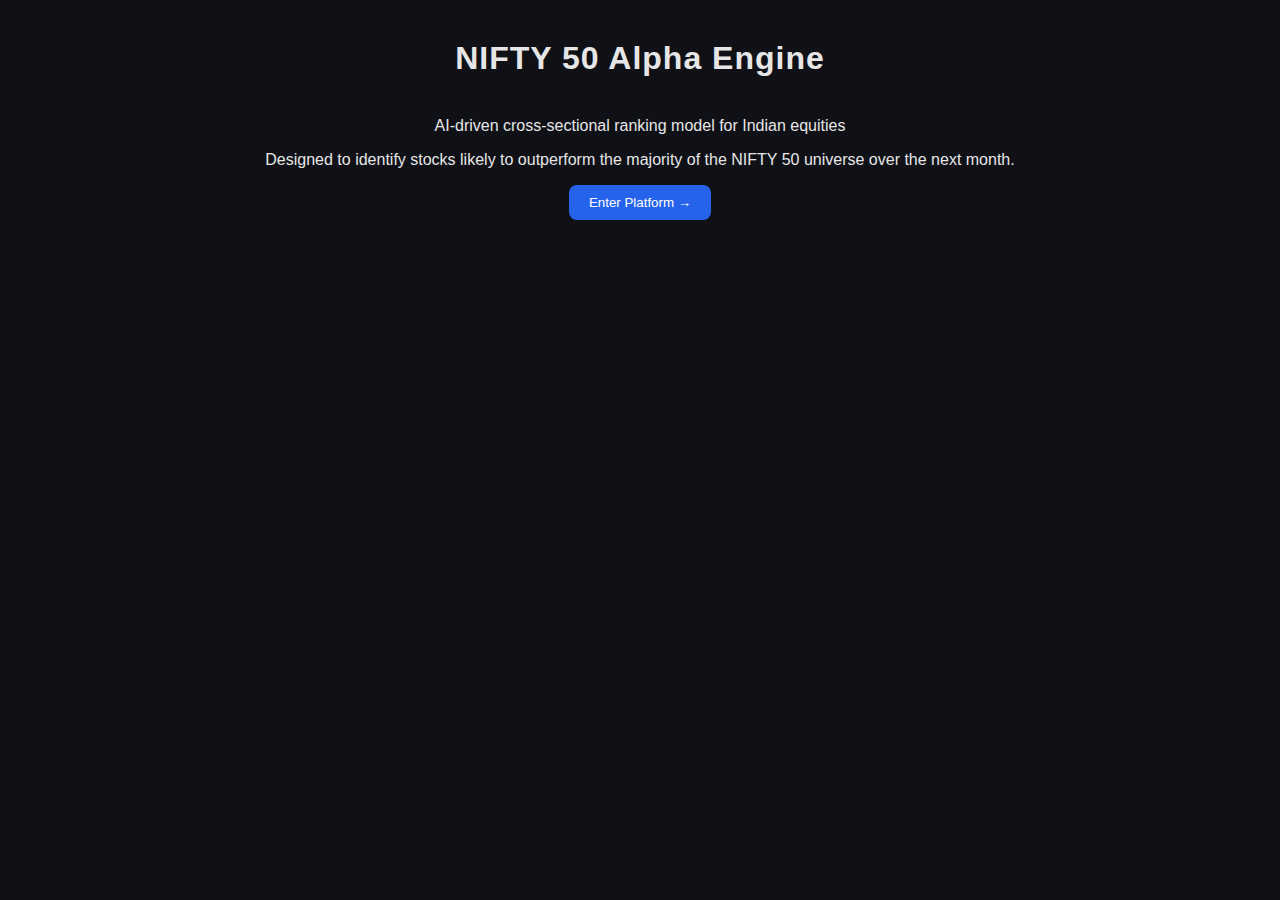
<file: index.html>
<!DOCTYPE html>
<html>
<head>
    <title>NIFTY 50 Alpha Engine</title>
    <link rel="stylesheet" href="style.css">
</head>
<body>

<div class="container center">

    <h1>NIFTY 50 Alpha Engine</h1>
    <p class="subtitle">
        AI-driven cross-sectional ranking model for Indian equities
    </p>

    <div class="highlight">
        <p>
            Designed to identify stocks likely to outperform the majority
            of the NIFTY 50 universe over the next month.
        </p>
    </div>

    <a href="dashboard.html">
        <button class="primary-btn">Enter Platform →</button>
    </a>

</div>

</body>
</html>
</file>
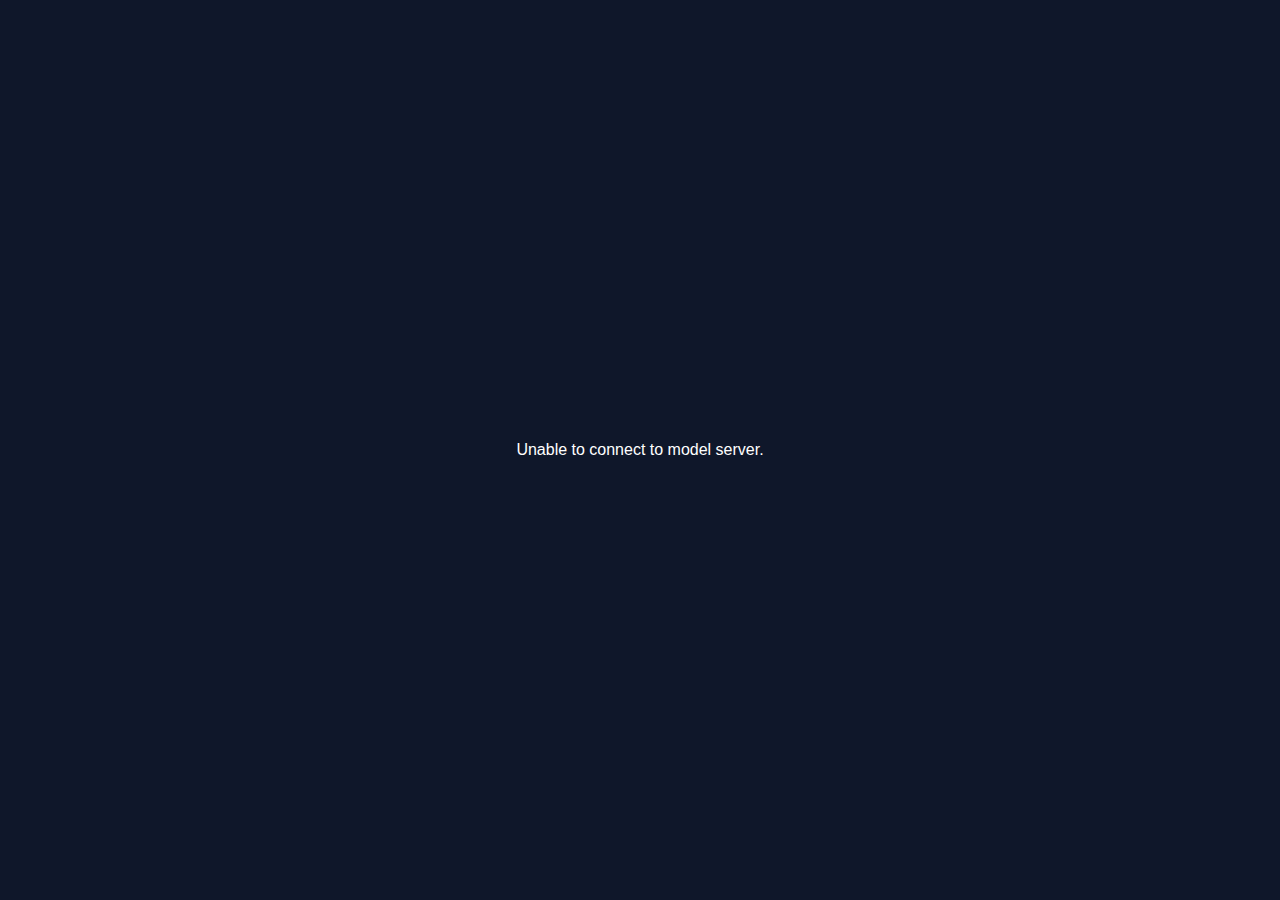
<file: dashboard.html>
<!DOCTYPE html>
<html>
<head>
    <title>NIFTY 50 Alpha Engine</title>
    <meta name="viewport" content="width=device-width, initial-scale=1.0">

    <style>
        body {
            margin: 0;
            font-family: -apple-system, BlinkMacSystemFont, sans-serif;
            background: #0f172a;
            color: white;
            text-align: center;
            overflow-x: hidden;
        }

        .container {
            padding: 20px;
            max-width: 750px;
            margin: auto;
            opacity: 0;
            transform: translateY(15px);
            transition: all 0.8s ease;
        }

        .container.visible {
            opacity: 1;
            transform: translateY(0);
        }

        h1 {
            margin-top: 40px;
            font-size: 28px;
        }

        .subtitle {
            opacity: 0.7;
            font-size: 14px;
            margin-bottom: 20px;
        }

        select {
            width: 100%;
            padding: 14px;
            margin-top: 15px;
            border-radius: 12px;
            border: none;
            font-size: 16px;
        }

        button {
            width: 100%;
            padding: 16px;
            margin-top: 15px;
            border-radius: 12px;
            border: none;
            font-size: 16px;
            font-weight: bold;
            background: linear-gradient(90deg,#2563eb,#7c3aed);
            color: white;
            cursor: pointer;
            transition: transform 0.2s ease, box-shadow 0.2s ease;
        }

        button:hover {
            transform: scale(1.02);
            box-shadow: 0 10px 25px rgba(124,58,237,0.4);
        }

        button:disabled {
            opacity: 0.5;
            cursor: not-allowed;
        }

        .card {
            background: #1e293b;
            padding: 20px;
            border-radius: 18px;
            margin-top: 25px;
            opacity: 0;
            transform: translateY(10px);
            transition: all 0.6s ease;
        }

        .card.show {
            opacity: 1;
            transform: translateY(0);
        }

        #loader {
            position: fixed;
            background: #0f172a;
            width: 100%;
            height: 100%;
            display: flex;
            align-items: center;
            justify-content: center;
            flex-direction: column;
            z-index: 999;
        }

        .spinner {
            border: 5px solid #1e293b;
            border-top: 5px solid #7c3aed;
            border-radius: 50%;
            width: 60px;
            height: 60px;
            animation: spin 1s linear infinite;
            margin-bottom: 15px;
        }

        @keyframes spin {
            0% { transform: rotate(0deg); }
            100% { transform: rotate(360deg); }
        }

        @media (max-width: 600px) {
            h1 { font-size: 22px; }
        }
    </style>
</head>

<body>

<div id="loader">
    <div class="spinner"></div>
    <p>Loading Alpha Model...</p>
</div>

<div class="container" id="mainContent">

    <h1>NIFTY 50 Alpha Engine</h1>
    <div class="subtitle">
        Daily Cross-Sectional 20-Day Relative Outperformance Model
    </div>

    <select id="stockSelect"></select>
    <button id="predictBtn" onclick="predictStock()" disabled>
        Check 20-Day Outlook
    </button>

    <!-- Selected Stock will appear here -->
    <div id="resultBox"></div>

    <!-- Top Performer -->
    <div id="topPerformer" class="card"></div>

</div>

<script>

const API_URL = "https://nifty50-alpha-engine.onrender.com/rank";
let cachedData = null;

async function loadStocks() {
    try {
        const response = await fetch(API_URL);
        const data = await response.json();

        if (data.status !== "success") return;

        cachedData = data;

        const select = document.getElementById("stockSelect");
        select.innerHTML = "";

        const sorted = [...data.ranking].sort((a,b) =>
            a.ticker.localeCompare(b.ticker)
        );

        sorted.forEach(stock => {
            const option = document.createElement("option");
            option.value = stock.ticker;
            option.textContent = stock.ticker.replace(".NS","");
            select.appendChild(option);
        });

        showTopPerformer();  // show default

        document.getElementById("predictBtn").disabled = false;
        document.getElementById("loader").style.display = "none";
        document.getElementById("mainContent").classList.add("visible");

    } catch {
        document.getElementById("loader").innerHTML =
            "<p>Unable to connect to model server.</p>";
    }
}

function showTopPerformer() {

    const top = cachedData.ranking[0];
    const topCard = document.getElementById("topPerformer");

    topCard.innerHTML = `
        <h3>Top Ranked Stock Today</h3>
        <p><strong>${top.ticker}</strong></p>
        <p>Rank: 1 / ${cachedData.total_stocks}</p>
        <p style="font-size:12px; opacity:0.6;">
            Model Updated: ${cachedData.last_updated}
        </p>
    `;

    topCard.classList.add("show");
}

function predictStock() {

    const ticker = document.getElementById("stockSelect").value;
    const stock = cachedData.ranking.find(s => s.ticker === ticker);
    if (!stock) return;

    const today = new Date();
    const futureDate = new Date();
    futureDate.setDate(today.getDate() + 20);

    const options = { year: 'numeric', month: 'long', day: 'numeric' };
    const formattedFuture = futureDate.toLocaleDateString(undefined, options);

    let outlookText = "";
    let toneColor = "#22c55e";

    if (stock.percentile >= 70) {
        outlookText = "Expected to relatively outperform most NIFTY 50 stocks over the next 20 trading days.";
    } else if (stock.percentile >= 40) {
        toneColor = "#eab308";
        outlookText = "Expected to perform broadly in line with the NIFTY 50 over the next 20 trading days.";
    } else {
        toneColor = "#ef4444";
        outlookText = "Expected to relatively underperform compared to most NIFTY 50 stocks over the next 20 trading days.";
    }

    const box = document.getElementById("resultBox");

    box.innerHTML = `
        <div class="card show">
            <h3>${stock.ticker}</h3>
            <p><strong>Model Rank:</strong> ${stock.rank} / ${cachedData.total_stocks}</p>
            <p style="color:${toneColor}; font-weight:500; margin-top:10px;">
                ${outlookText}
            </p>
            <p style="font-size:13px; opacity:0.7; margin-top:15px;">
                Forecast Horizon Ends: ${formattedFuture}
            </p>
        </div>
    `;

    // Move Top Performer below result
    const topCard = document.getElementById("topPerformer");
    topCard.parentNode.appendChild(topCard);
}

document.addEventListener("DOMContentLoaded", loadStocks);

</script>

</body>
</html>
</file>
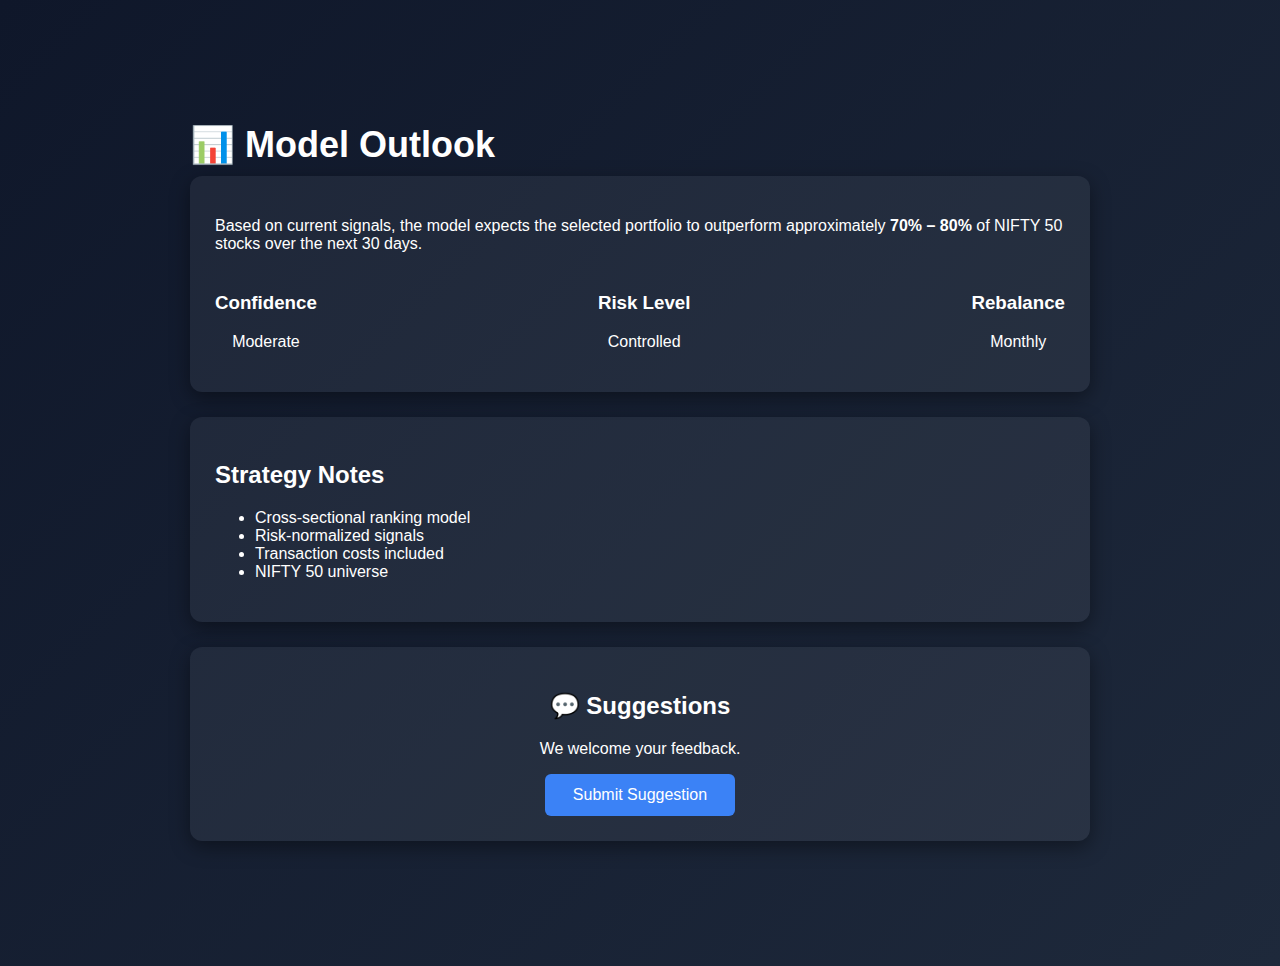
<file: frontend/dashboard.html>
<!DOCTYPE html>
<html>
<head>
    <title>NIFTY 50 Alpha Dashboard</title>
    <link rel="stylesheet" href="style.css">
</head>
<body>

<div class="container">

    <h1>📊 Model Outlook</h1>

    <div class="card">
        <p>
            Based on current signals, the model expects the
            selected portfolio to outperform approximately
            <strong>70% – 80%</strong> of NIFTY 50 stocks
            over the next 30 days.
        </p>

        <div class="metrics">
            <div>
                <h3>Confidence</h3>
                <p>Moderate</p>
            </div>
            <div>
                <h3>Risk Level</h3>
                <p>Controlled</p>
            </div>
            <div>
                <h3>Rebalance</h3>
                <p>Monthly</p>
            </div>
        </div>
    </div>

    <div class="card">
        <h2>Strategy Notes</h2>
        <ul>
            <li>Cross-sectional ranking model</li>
            <li>Risk-normalized signals</li>
            <li>Transaction costs included</li>
            <li>NIFTY 50 universe</li>
        </ul>
    </div>

    <div class="card center">
        <h2>💬 Suggestions</h2>
        <p>We welcome your feedback.</p>

        <a href="https://forms.gle/hML7UWuNUwxEWpdJA" target="_blank">
            <button class="primary-btn">Submit Suggestion</button>
        </a>
    </div>

</div>

</body>
</html>
</file>
<file: style.css>
body {
    margin: 0;
    font-family: 'Segoe UI', sans-serif;
    background: #0f1117;
    color: #e6e6e6;
}

.container {
    width: 90%;
    max-width: 1100px;
    margin: 40px auto;
}

h1 {
    text-align: center;
    margin-bottom: 40px;
    font-weight: 600;
    letter-spacing: 1px;
}

.card {
    background: #161b22;
    padding: 25px;
    margin-bottom: 25px;
    border-radius: 12px;
    box-shadow: 0 0 20px rgba(0,0,0,0.4);
    transition: 0.3s ease;
}

.card:hover {
    transform: translateY(-3px);
}

.center {
    text-align: center;
}

.primary-btn {
    padding: 10px 20px;
    background: #2563eb;
    border: none;
    border-radius: 8px;
    color: white;
    cursor: pointer;
    transition: 0.3s;
}

.primary-btn:hover {
    background: #1e40af;
}

select {
    padding: 8px;
    border-radius: 6px;
    background: #1f2937;
    color: white;
    border: 1px solid #374151;
}

table {
    width: 100%;
    border-collapse: collapse;
    margin-top: 15px;
}

th, td {
    padding: 10px;
    text-align: center;
}

th {
    background: #1f2937;
}

tr:nth-child(even) {
    background: #111827;
}

.top-stock {
    color: #22c55e;
    font-weight: 600;
}

.bottom-stock {
    color: #ef4444;
    font-weight: 600;
}
</file>
<file: frontend/style.css>
body {
    margin: 0;
    font-family: 'Segoe UI', sans-serif;
    background: linear-gradient(135deg, #0f172a, #1e293b);
    color: white;
}

.container {
    max-width: 900px;
    margin: 80px auto;
    padding: 20px;
}

.center {
    text-align: center;
}

h1 {
    font-size: 36px;
    margin-bottom: 10px;
}

.subtitle {
    opacity: 0.8;
    margin-bottom: 30px;
}

.highlight {
    background: rgba(255,255,255,0.05);
    padding: 20px;
    border-radius: 10px;
    margin-bottom: 40px;
}

.card {
    background: rgba(255,255,255,0.06);
    padding: 25px;
    border-radius: 12px;
    margin-bottom: 25px;
    box-shadow: 0 6px 20px rgba(0,0,0,0.4);
}

.metrics {
    display: flex;
    justify-content: space-between;
    margin-top: 20px;
}

.metrics div {
    text-align: center;
}

.primary-btn {
    padding: 12px 28px;
    background: #3b82f6;
    border: none;
    color: white;
    font-size: 16px;
    border-radius: 6px;
    cursor: pointer;
    transition: 0.3s;
}

.primary-btn:hover {
    background: #2563eb;
}
</file>
